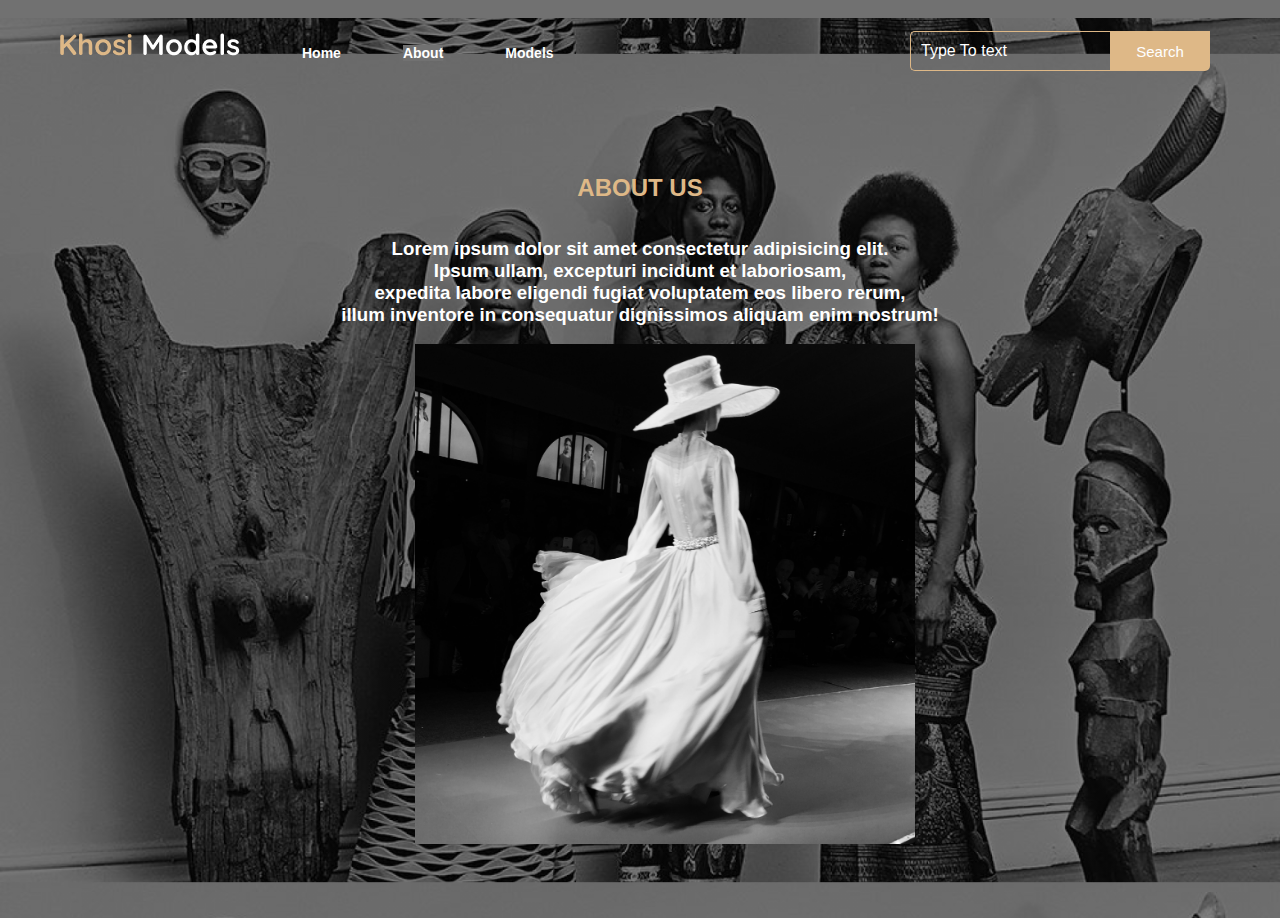
<file: About.html>
<html>
<head>
<meta name="viewport" content="width=device-width, initial-scale=1">
<title>Khozi Models</title>
<link rel="stylesheet" href="style.css">
<style>
* {box-sizing: border-box;}
body {font-family: Verdana, sans-serif;}
.mySlides {display: none;}
img {vertical-align:auto;}

body{
  background-color: #717171;
}


H3{
  color:white;
  text-align: center;
  margin-bottom: 0%;
  
}

h2{
  color:burlywood;
  text-align: center;
  margin-top: 10% 

}


/* Slideshow container */
.slideshow-container {
  max-width: 450px;
  min-height: 550px;
  position:static;
  margin: auto;
}

/* Caption text */
.text {
  color: #f2f2f2;
  font-size: 15px;
  padding: 8px 12px;
  position: absolute;
  bottom: 8px;
  width: 100%;
  text-align: center;
}

/* Number text (1/6 etc) */
.numbertext {
  color: #f2f2f2;
  font-size: 12px;
  padding: 8px 12px;
  position: absolute;
  top: 0;
}


.active {
  background-color: #717171;
}

/* Fading animation */
.fade {
  animation-name: fade;
  animation-duration: 1.5s;
}

@keyframes fade {
  from {opacity: .6} 
  to {opacity: 1}
}

/* On smaller screens, decrease text size */
@media only screen and (max-width: 300px) {
  .text {font-size: 11px}
}
</style>
</head>
<body>

<br>
<div class="main">
  <div class="navbar">
      <div class="icon">
          <h2 class="logo">
              <img src="Khosi Models (2).png">
          </h2>
      </div>

            <div class="nevana">
                <ul>
                    <li><a  href="index.html">Home</a></li>
                    <li><a class="active" href="#about">About</a></li>
                    <li><a href="models.html">Models</a></li>
                </ul>
            </div>


           

            <div class="search">
                <input class="srch" type="search" name="" placeholder="Type To text">
                <a href="#"> <button class="btn">Search</button></a>
            </div>

            <br>

            
          

<br>
<h2>ABOUT US</h2>
<br>

<br>
<H3>Lorem ipsum dolor sit amet consectetur adipisicing elit. <br>Ipsum ullam, excepturi incidunt et laboriosam,<br> expedita labore eligendi fugiat voluptatem eos libero rerum,<br>illum inventore in consequatur dignissimos aliquam enim nostrum!</H3>
<br>  

<div class="slideshow-container">

<div class="mySlides fade">
  <img src="R (9).png" width="500px" height="500px">
</div>

<div class="mySlides fade">
  <img src="R (11).png" width="500px" height="500px">
</div>

<div class="mySlides fade">
  <img src="istockphoto-1392500630-612x612 1.png" width="500px" height="500px">
</div>

<div class="mySlides fade">
  <img src="55789e8f03db1c0d357b800f4c90acb6--amazing-eyes-beautiful-eyes 1.png" width="500px" height="500px">
</div>

<div class="mySlides fade">
  <img src="R (13).png" width="500px" height="500px">
</div>

<div class="mySlides fade">
  <img src="R (12).png" width="500px" height="500px">
</div>

</div>
<br>


<div style="text-align:center">
  <span class="dot"></span> 
  <span class="dot"></span> 
  <span class="dot"></span> 
</div>

 

<script>
let slideIndex = 0;
showSlides();

function showSlides() {
  let i;
  let slides = document.getElementsByClassName("mySlides");
  let dots = document.getElementsByClassName("dot");
  for (i = 0; i < slides.length; i++) {
    slides[i].style.display = "none";  
  }
  slideIndex++;
  if (slideIndex > slides.length) {slideIndex = 1}    
  for (i = 0; i < dots.length; i++) {
    dots[i].className = dots[i].className.replace(" active", "");
  }
  slides[slideIndex-1].style.display = "block";  
  dots[slideIndex-1].className += " active";
  setTimeout(showSlides, 2000); // Change image every 2 seconds
}
</script>

</body>
</html>
</file>
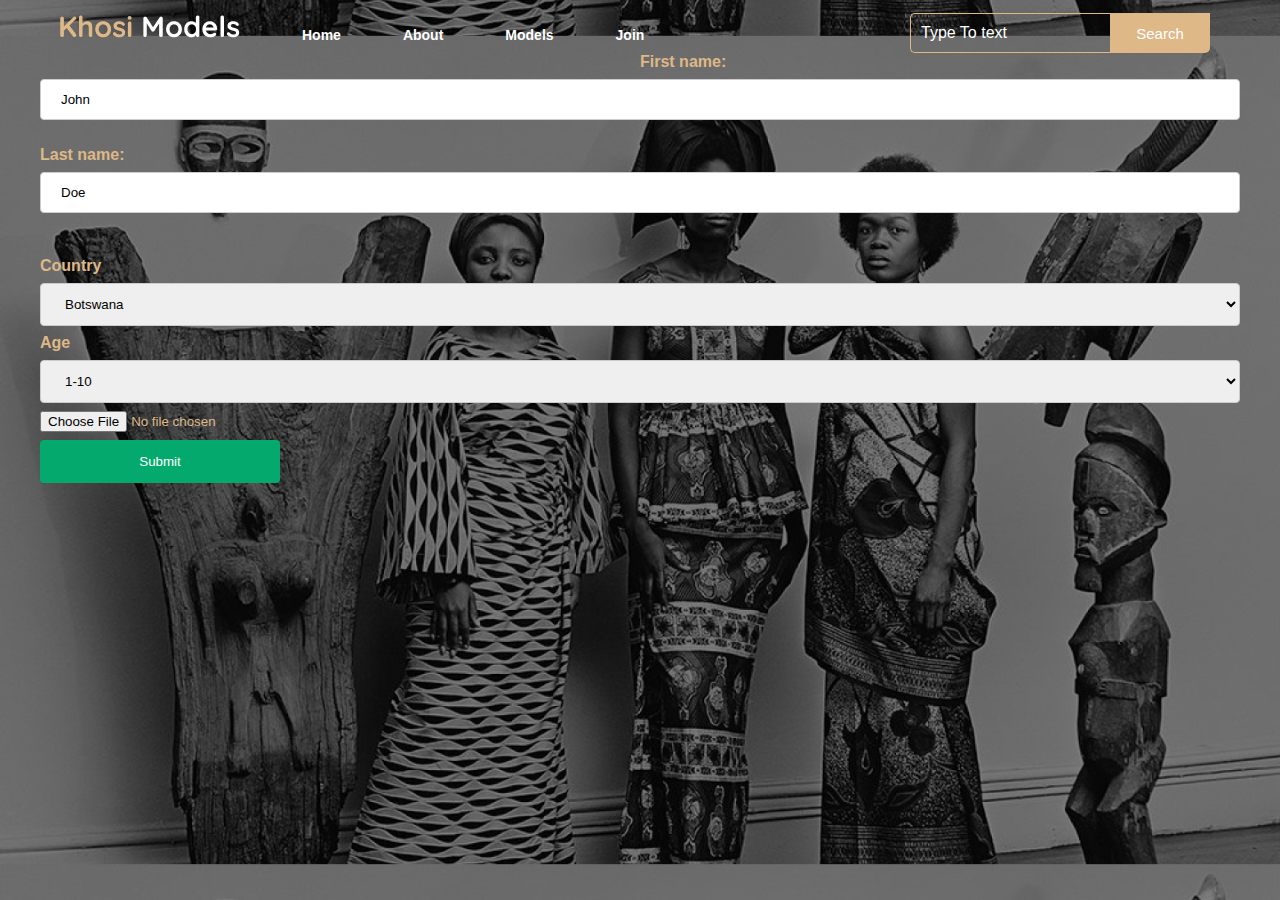
<file: join.html>
<html>
<head>
    <title>Khosi Models</title>
    <link rel="stylesheet" href="style.css">
    <style>
        body {
          font-family: Arial;
        }
        
        input[type=text], select {
          width: 100%;
          padding: 12px 20px;
          margin: 8px 0;
          display: block;
          border: 1px solid #ccc;
          border-radius: 4px;
          box-sizing: border-box;
        }
        

    
        body{background-color: grey;}

        input[type=submit] {
          width: 20%;
          background-color: #04AA6D;
          color: white;
          padding: 14px 20px;
          margin: 8px 0;
          border: none;
          border-radius: 4px;
          cursor: pointer;
        }
        
        input[type=submit]:hover {
          background-color: #45a049;
        }
        
        div.container {
          border-radius: 5px;
          background-color: #f2f2f2;
          padding: 20px;
        }

        div.formeka{
          color: white;
        }

        h4{
          color: burlywood;
        }
        </style>
       
</head>
<body>

    <div class="main">
        <div class="navbar">
            <div class="icon">
                <h2 class="logo">
                    <img src="Khosi Models (2).png">
                </h2>
            </div>

            
<h4>
            <div class="nevana">
                <ul>
                    <li><a  href="index.html">Home</a></li>
                    <li><a href="About.html">About</a></li>
                    <li><a href="models.html">Models</a></li>
                    <li><a class="Active" href="Join">Join</a></li>
                </ul>
            </div>


           

            <div class="search">
                <input class="srch" type="search" name="" placeholder="Type To text">
                <a href="#"> <button class="btn">Search</button></a>
            </div>




            <form action="/action_page.php">
              <label for="fname">First name:</label><br>
              <input type="text" id="fname" name="fname" value="John"><br>
              <label for="lname">Last name:</label><br>
              <input type="text" id="lname" name="lname" value="Doe"><br><br>
              
              <label for="country">Country</label>
              <select id="country" name="country">
                <option value="botswana">Botswana</option>
                <option value="south africA">South Africa</option>
                <option value="NIGERIA">Nigeria</option>
              </select>

              <label for="country">Age</label>
              <select id="country" name="country">
                <option value="botswana">1-10</option>
                <option value="south africA">11-18</option>
                <option value="NIGERIA">18-29</option>
              </select>

              <form action="/action_page.php">
                <input type="file" id="myFile" name="filename">
                
              <br>
            
              <input type="submit" value="Submit">
            </form>

            

            </body>
            </html>
</file>
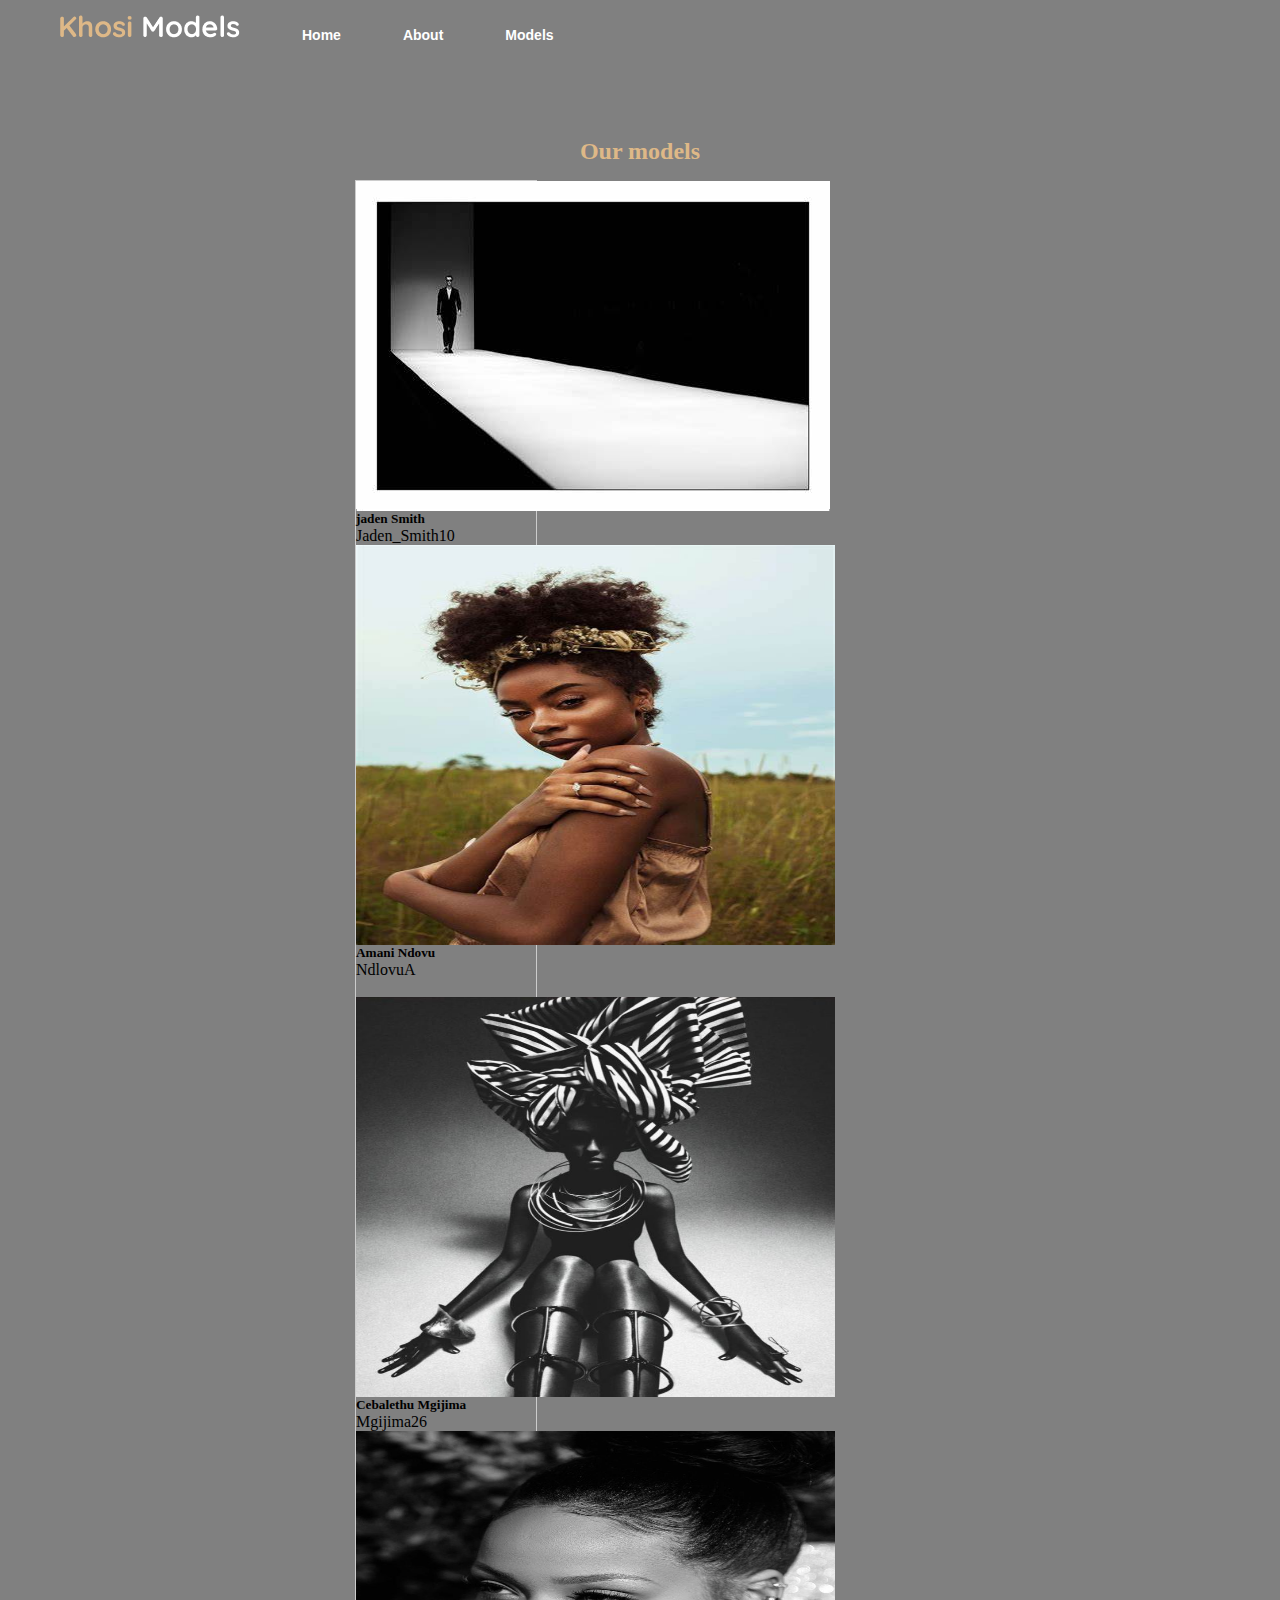
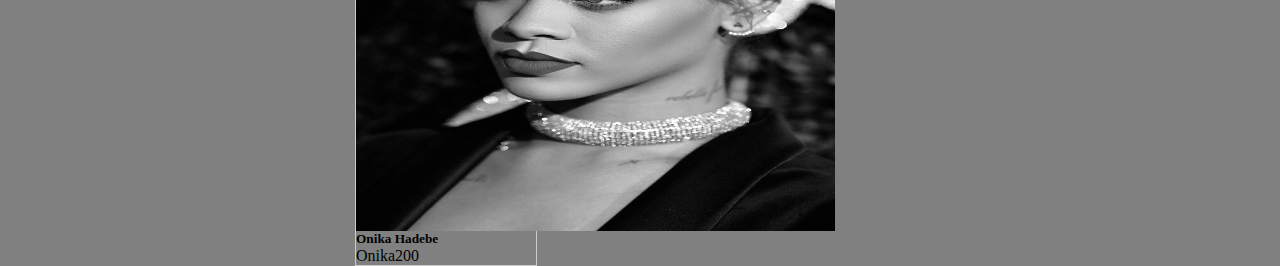
<file: models.html>
<html>
<head>
    <title>Khosi Models</title>
    <link  rel="stylesheet" href="style.css">
<style>
    
body{background-color: grey;}

div.gallery {
  margin: 5px;
  border: 1px solid #ccc;
  float: right;
  width: 180px;
  align-items: center;
  position: relative;
  top: 180px;
  left: -200px;

}

div.gallery:hover {
  border: 1px solid #777;
}

div.gallery img {
  width: 100%;
  height: auto;
}

div.desc {
  padding: 15px;
  text-align: center;
}


body {
    background-image:url(R\ \(4\).png)
    repeating-linear-gradient()
}

h4{
    color:burlywood;
    text-align: center;
    padding-left: -100%  57%;
    margin-left: 0%;
}
h2{
  color:burlywood;
  text-align: center;
  margin-top: 10% 

}

.model{
  margin: 5px;
  border: 1px solid #ccc;
  float: left;
  width: 180px;
  align-items: center;
  position: relative;
  top: 10px;
  left:310px;
}



</style>
</head>
<body>
    
    <title>Khosi Models</title>
    <link rel="stylesheet" href="style.css">
</head>
<body>

  
        <div class="navbar">
            <div class="icon">
                <h2 class="logo">
                    <img src="Khosi Models (2).png">
                </h2>
            </div>

            <div class="nevana">
                <ul>
                    <li><a href="index.html" >Home</a></li>
                    <li><a href="About.html">About</a></li>
                    <li><a class="active" href="#models">Models</a></li>
                </ul>
            </div>

<br>

<h2>Our models</h2>
<div class="model">
<div class="row row-cols-1 row-cols-md-3 g-4">
  <div class="col">
    <div class="card">
      <img src="OIP (8).png" class="card-img-top" alt="Hollywood Sign on The Hill"/>
      <div class="card-body">
        <h5 class="card-title">jaden Smith</h5>
        <p class="card-text">
        Jaden_Smith10
        </p>
      </div>
    </div>
  </div>
  <div class="col">
    <div class="card">
      <img src="OIP (7).png" class="card-img-top" alt="Palm Springs Road"  width="479" height="400px">
      <div class="card-body">
        <h5 class="card-title">Amani Ndovu</h5>
        <p class="card-text">
        NdlovuA
        </p>
      </div>
    </div>
    <br>
  </div>
  <div class="col">
    <div class="card">
      <img src="R (12).png" class="card-img-top" alt="Los Angeles Skyscrapers" width="479" height="400px">
      <div class="card-body">
        <h5 class="card-title">Cebalethu Mgijima</h5>
        <p class="card-text">Mgijima26</p>
      </div>
    </div>
  </div>
  <div class="col">
    <div class="card">
      <img src="R (13).png" class="card-img-top" alt="Skyscrapers" width="479" height="400px">
      <div class="card-body">
        <h5 class="card-title">Onika Hadebe</h5>
        <p class="card-text">
          Onika200
        </p>
      </div>
    </div>
  </div>
</div>
</div>


</body>
</html>
</file>
<file: style.css>
*{
    margin: 0;
    padding: 0;
}

.main{
    width: 100%;
    background: linear-gradient(to top, rgba(0,0,0,0.5)50%,rgba(0,0,0,0.5)50%), url(5603\ 1.png);
    background-position: center;
    background-size: 100%;
    height: 100%;
}

.navbar{
    width: 1200px;
    height: 75px;
    margin: auto;
}

.icon{
    width: 200px;
    float: left;
    height: 70px;
}

.logo{
    
    font-size: 35px;
    font-family: Arial;
    padding-left: 20px;
    float: left;
    padding-top: 10px;
    margin-top: 5px
}

.nevana{
    width: 400px;
    float: left;
    height: 70px;
}

ul{
    float: left;
    display: flex;
    justify-content: center;
    align-items: center;
}

ul li{
    list-style: none;
    margin-left: 62px;
    margin-top: 27px;
    font-size: 14px;
}

ul li a{
    text-decoration: none;
    color: #fff;
    font-family: Arial;
    font-weight: bold;
    transition: 0.4s ease-in-out;
}

ul li a:hover{
    color: burlywood;
}

.search{
    width: 330px;
    float: left;
    margin-left: 270px;
}

.srch{
    font-family: 'Times New Roman';
    width: 200px;
    height: 40px;
    background: transparent;
    border: 1px solid burlywood;
    margin-top: 13px;
    color: #fff;
    border-right: none;
    font-size: 16px;
    float: left;
    padding: 10px;
    border-bottom-left-radius: 5px;
    border-top-left-radius: 5px;
}

.btn{
    width: 100px;
    height: 40px;
    background: burlywood;
    border: 2px solid burlywood;
    margin-top: 13px;
    color: #fff;
    font-size: 15px;
    border-bottom-right-radius: 5px;
    border-bottom-right-radius: 5px;
    transition: 0.2s ease;
    cursor: pointer;
}
.btn:hover{
    color: #000;
}

.btn:focus{
    outline: none;
}



.content{
    width: 1200px;
    height: auto;
    margin: auto;
    color: #fff;
    position: relative;
}

.content .par{
    padding-left: 20px;
    padding-bottom: 25px;
    font-family: Arial;
    letter-spacing: 1.2px;
    line-height: 30px;
}

.content h1{
    font-family: 'Times New Roman';
    font-size: 50px;
    padding-left: 20px;
    margin-top: 9%;
    letter-spacing: 2px;
}

.content .cn{
    width: 160px;
    height: 40px;
    background: burlywood;
    border: none;
    margin-bottom: 10px;
    margin-left: 20px;
    font-size: 18px;
    border-radius: 10px;
    cursor: pointer;
    transition: .4s ease;
    
}

.content .cn a{
    text-decoration: none;
    color: #000;
    transition: .3s ease;
}

.cn:hover{
    background-color: #fff;
}

.content span{
    color: burlywood;
    font-size: 65px
}

.form{
    width: 250px;
    height: 380px;
    background: linear-gradient(to top, rgba(0,0,0,0.8)50%,rgba(0,0,0,0.8)50%);
    position: absolute;
    top: -20px;
    left: 870px;
    transform: translate(0%,-5%);
    border-radius: 10px;
    padding: 25px;
}

.form h2{
    width: 220px;
    font-family: sans-serif;
    text-align: center;
    color: burlywood;
    font-size: 22px;
    background-color: #fff;
    border-radius: 10px;
    margin: 2px;
    padding: 8px;
}

.form input{
    width: 240px;
    height: 35px;
    background: transparent;
    border-bottom: 1px solid burlywood;
    border-top: none;
    border-right: none;
    border-left: none;
    color: #fff;
    font-size: 15px;
    letter-spacing: 1px;
    margin-top: 30px;
    font-family: sans-serif;
}

.form input:focus{
    outline: none;
}

::placeholder{
    color: #fff;
    font-family: Arial;
}

.btnn{
    width: 240px;
    height: 40px;
    background: burlywood;
    border: none;
    margin-top: 30px;
    font-size: 18px;
    border-radius: 10px;
    cursor: pointer;
    color: #fff;
    transition: 0.4s ease;
}
.btnn:hover{
    background: #fff;
    color: burlywood;
}
.btnn a{
    text-decoration: none;
    color: #000;
    font-weight: bold;
}
.form .link{
    font-family: Arial, Helvetica, sans-serif;
    font-size: 17px;
    padding-top: 20px;
    text-align: center;
}
.form .link a{
    text-decoration: none;
    color:burlywood;
}
.liw{
    padding-top: 15px;
    padding-bottom: 10px;
    text-align: center;
}
.icons a{
    text-decoration: none;
    color: #fff;
}
.icons ion-icon{
    color: #fff;
    font-size: 30px;
    padding-left: 14px;
    padding-top: 5px;
    transition: 0.3s ease;
}
.icons ion-icon:hover{
    color: burlywood;
}
</file>
